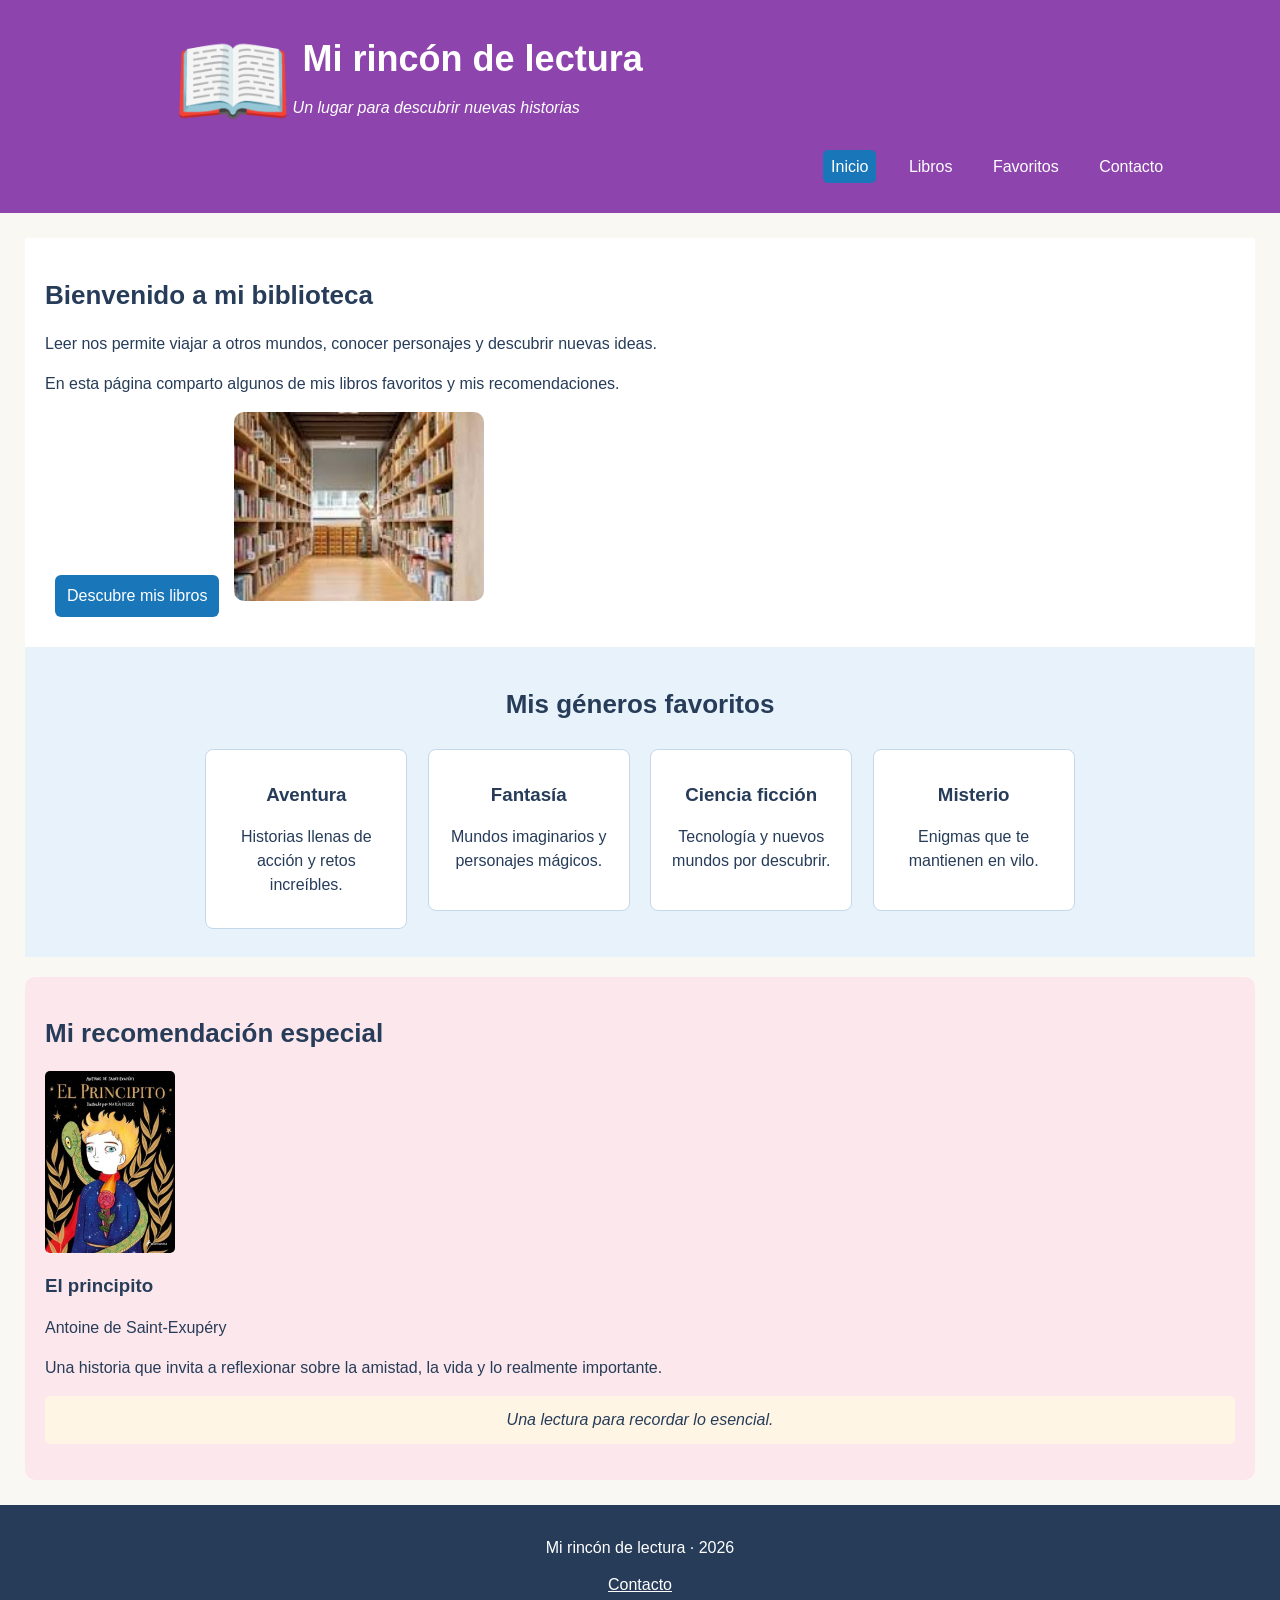
<file: index.html>
<!doctype html>
<html lang="es">
  <head>
    <meta charset="UTF-8" />
    <meta name="viewport" content="width=device-width, initial-scale=1.0" />
    <title>Mi rincón de lectura</title>
    <link rel="stylesheet" href="css/estilos.css" />
  </head>
  <body>
    <header id="cabecera">
      <div class="identidad">
       <span class="icono-libro">📖</span>
        <div>
          <h1>Mi rincón de lectura</h1>
          <p>Un lugar para descubrir nuevas historias</p>
        </div>
      </div>
      <nav>
        <a href="index.html" class="activo">Inicio</a>
        <a href="libros.html">Libros</a>
        <a href="#generos">Favoritos</a>
        <a href="#contacto">Contacto</a>
      </nav>
    </header>
    <main>
      <section id="inicio">
        <h2>Bienvenido a mi biblioteca</h2>
        <p>
          Leer nos permite viajar a otros mundos, conocer personajes y descubrir
          nuevas ideas.
        </p>
        <p>
          En esta página comparto algunos de mis libros favoritos y mis
          recomendaciones.
        </p>
        <a href="libros.html" class="boton"> Descubre mis libros </a>
        <img src="img/biblioteca.jpg" alt="Libros apilados junto a una taza" />
      </section>
      <section id="generos">
        <h2>Mis géneros favoritos</h2>

        <div class="genero">
          <h3>Aventura</h3>
          <p>Historias llenas de acción y retos increíbles.</p>
        </div>

        <div class="genero">
          <h3>Fantasía</h3>
          <p>Mundos imaginarios y personajes mágicos.</p>
        </div>

        <div class="genero">
          <h3>Ciencia ficción</h3>
          <p>Tecnología y nuevos mundos por descubrir.</p>
        </div>

        <div class="genero">
          <h3>Misterio</h3>
          <p>Enigmas que te mantienen en vilo.</p>
        </div>
      </section>
      <section id="recomendacion">
        <h2>Mi recomendación especial</h2>
        <img
          src="img/principito.jpg"
          alt="Portada del libro El principito"
          class="portada"
        />
        <h3>El principito</h3>
        <p>Antoine de Saint-Exupéry</p>
        <p>
          Una historia que invita a reflexionar sobre la amistad, la vida y lo
          realmente importante.
        </p>
        <p class="cita">Una lectura para recordar lo esencial.</p>
      </section>
    </main>

    <footer id="contacto">
      <p>Mi rincón de lectura · 2026</p>
      <a href="mailto:lectura@ejemplo.com">Contacto</a>
    </footer>
  </body>
</html>
</file>
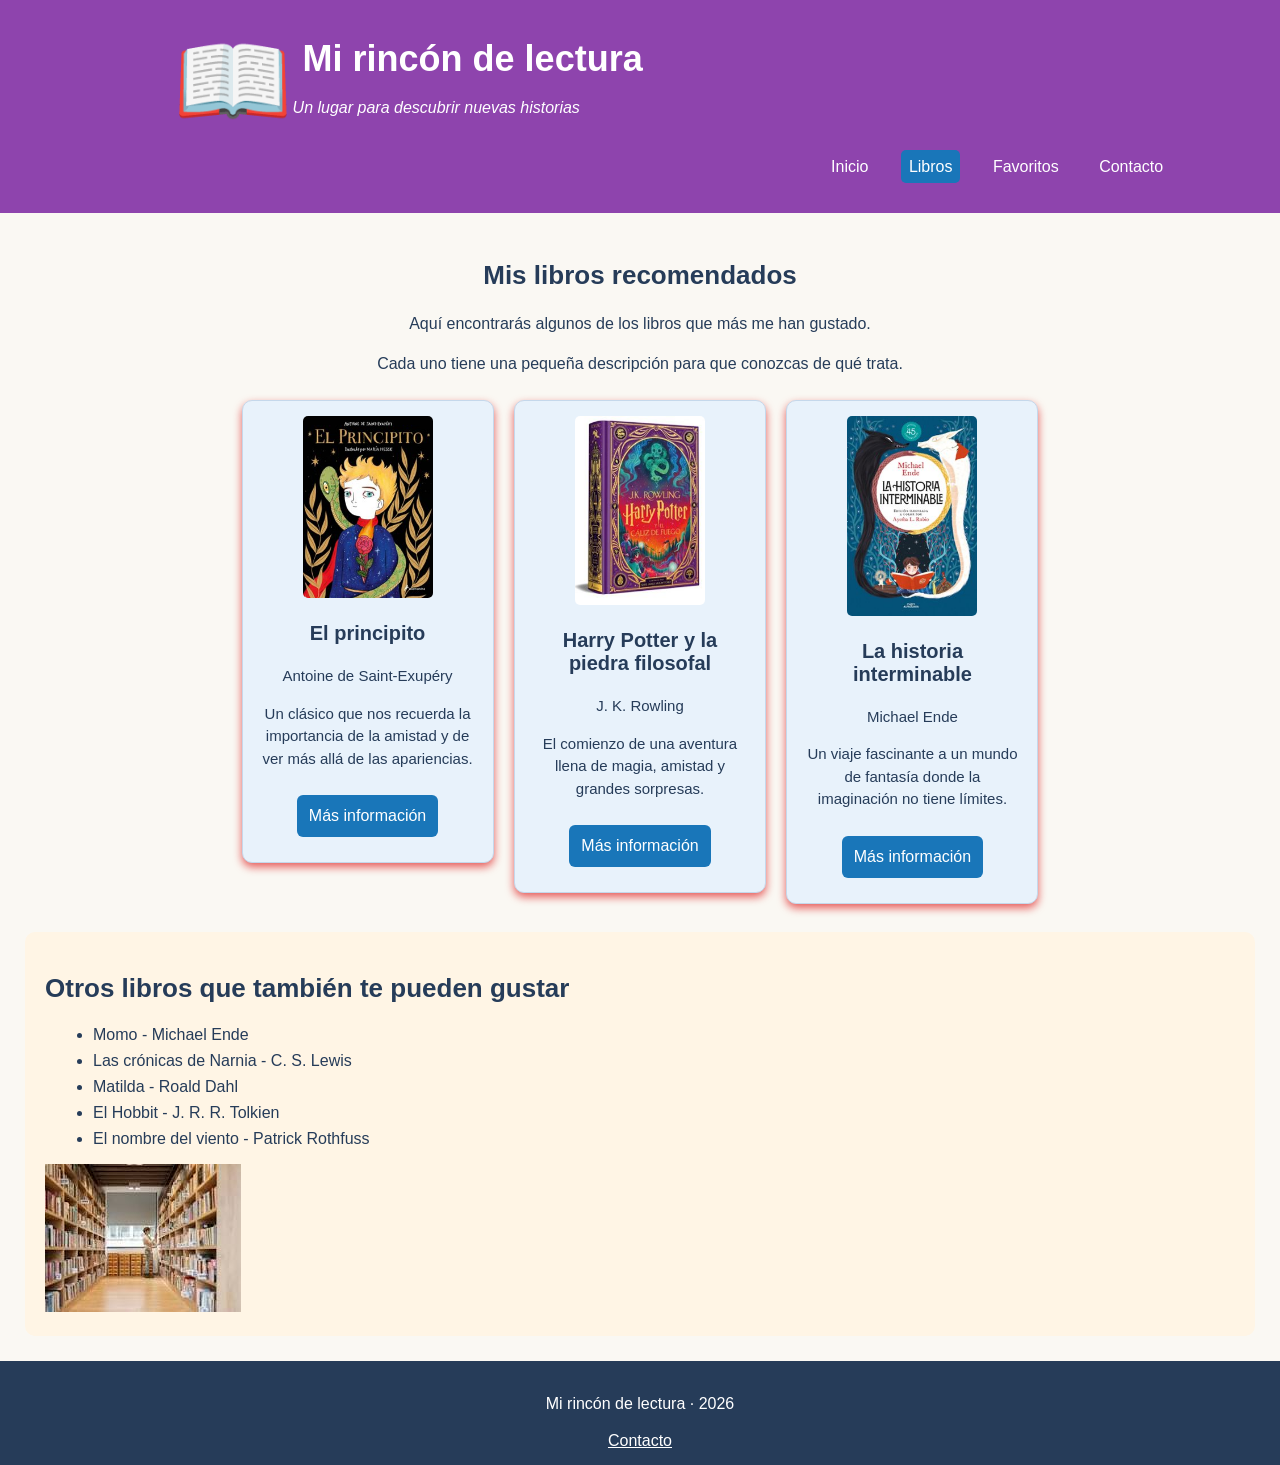
<file: libros.html>
<!doctype html>
<html lang="es">

<head>
  <meta charset="UTF-8" />
  <meta name="viewport" content="width=device-width, initial-scale=1.0" />
  <title>Mis libros recomendados</title>
  <link rel="stylesheet" href="css/estilos.css" />
</head>

<body>
  <header id="cabecera">
    <div class="identidad">
      <span class="icono-libro">📖</span>
      <div>
        <h1>Mi rincón de lectura</h1>
        <p>Un lugar para descubrir nuevas historias</p>
      </div>
    </div>
    <nav>
      <a href="index.html">Inicio</a>
      <a href="libros.html" class="activo">Libros</a>
      <a href="index.html#generos">Favoritos</a>
      <a href="#contacto">Contacto</a>
    </nav>
  </header>
  <main>
    <section id="catalogo">
      <div id="parrafos">
        <h2>Mis libros recomendados</h2>

        <p>Aquí encontrarás algunos de los libros que más me han gustado.</p>

        <p>
          Cada uno tiene una pequeña descripción para que conozcas de qué trata.

        </p>
      </div>
      <div class="tarjeta">
        <img src="img/principito.jpg" alt="Portada de El principito" class="portada" />

        <h3>El principito</h3>
        <p>Antoine de Saint-Exupéry</p>
        <p>
          Un clásico que nos recuerda la importancia de la amistad y de ver
          más allá de las apariencias.
        </p>

        <a href="https://es.wikipedia.org/wiki/El_principito" class="boton">
          Más información
        </a>
      </div>

      <div class="tarjeta">
        <img src="img/harry-potter.jpg" alt="Portada de Harry Potter" class="portada" />

        <h3>Harry Potter y la piedra filosofal</h3>
        <p>J. K. Rowling</p>
        <p>
          El comienzo de una aventura llena de magia, amistad y grandes
          sorpresas.
        </p>

        <a href="https://es.wikipedia.org/wiki/Harry_Potter_y_la_piedra_filosofal" class="boton">
          Más información
        </a>
      </div>

      <div class="tarjeta">
        <img src="img/historia-interminable.jpg" alt="Portada de La historia interminable" class="portada" />

        <h3>La historia interminable</h3>
        <p>Michael Ende</p>
        <p>
          Un viaje fascinante a un mundo de fantasía donde la imaginación no
          tiene límites.
        </p>

        <a href="https://es.wikipedia.org/wiki/La_historia_interminable" class="boton">
          Más información
        </a>
      </div>
    </section>
    <section id="otros-libros">
      <h2>Otros libros que también te pueden gustar</h2>

      
        <div id="varioslibros">
         
        
        <ul>
        <li>Momo - Michael Ende</li>
        <li>Las crónicas de Narnia - C. S. Lewis</li>
        <li>Matilda - Roald Dahl</li>
        <li>El Hobbit - J. R. R. Tolkien</li>
        <li>El nombre del viento - Patrick Rothfuss</li>
      </ul> <img src="img/biblioteca.jpg" alt="biblioteca">
      </div>
    </section>
  </main>
  <footer id="contacto">
    <p>Mi rincón de lectura · 2026</p>
    <a href="mailto:lectura@ejemplo.com">Contacto</a>
  </footer>
</body>

</html>
</file>
<file: css/estilos.css>
/* ===================================
   ESTILOS GENERALES
=================================== */

body {
    font-family: Arial, sans-serif;
    background-color: #faf8f3;
    color: #263c59;
    margin: 0;
}

main {
    padding: 25px;
}

h2 {
    color: #263c59;
    font-size: 26px;
}

p {
    line-height: 1.5;
}


/* ===================================
   CABECERA
=================================== */
.icono-libro{
    font-size: 6em;
}
#cabecera {
    background-color: #8e44ad;
    color: white;
    text-align: center;
    padding: 25px;
}

#cabecera h1 {
    font-size: 36px;
    margin: 10px;
}

#cabecera p {
    font-style: italic;
}
.identidad{
    display: flex;
    align-items: center;
    text-align: start;
    padding-left: 12%;
    margin:0;
}

/* ===================================
   NAVEGACIÓN
=================================== */

nav {
    margin-top: 20px;
    text-align: end;
    padding-right: 6%;
    padding-bottom: 1%;
}

nav a {
    color: white;
    text-decoration: none;
    margin: 10px;
    padding: 8px;
}

nav a:hover {
    background-color: #1976b9;
    border-radius: 5px;
}

nav a.activo {
    background-color: #1976b9;
    border-radius: 5px;
}

/* ===================================
   BIENVENIDA
=================================== */

#inicio {
    padding: 20px;
    background-color: white;
}

#inicio img {
    width: 250px;
    border-radius: 10px;
}

.boton {
    display: inline-block;
    background-color: #1976b9;
    color: white;
    padding: 12px;
    margin: 10px;
    text-decoration: none;
    border-radius: 6px;
    transition: transform 3s, background-color 3s;
}
.boton:hover{
    transform: scale(2.5);
    background-color: red;
}


/* ===================================
   GÉNEROS LITERARIOS
=================================== */

#generos {
    background-color: #e8f2fb;
    padding: 20px;
    text-align: center;
}

.genero {
    display: inline-block;
    vertical-align: top;
    background-color: white;
    width: 170px;
    min-height: 130px;
    margin: 8px;
    padding: 15px;
    border: 1px solid #c5d8eb;
    border-radius: 8px;
}

.genero h3 {
    color: #263c59;
}


/* ===================================
   RECOMENDACIÓN ESPECIAL
=================================== */

#recomendacion {
    background-color: #fce8ec;
    padding: 20px;
    margin-top: 20px;
    border-radius: 10px;
}

.portada {
    width: 130px;
    border-radius: 5px;
}
.portada:hover{
    /*transform: scale(0.5);*/ 
    transform:rotate(15deg);
}

.cita {
    background-color: #fff5e5;
    padding: 12px;
    font-style: italic;
    text-align: center;
    border-radius: 6px;
}


/* ===================================
   CATÁLOGO DE LIBROS
=================================== */

#catalogo {
    text-align: center;
}

.tarjeta {
    display: inline-block;
    vertical-align: top;
    width: 220px;
    min-height: 420px;
    background-color: #e8f2fb;
    border: 1px solid #c5d8eb;
    border-radius: 10px;
    padding: 15px;
    margin: 8px;
    text-align: center;
    box-shadow: 0 4px 8px rgba(219, 7, 7, 0.651);
    transition: transform 5s ease, box-shadow 5s ease;
    
}
.tarjeta h3 {
    font-size: 20px;
}

.tarjeta p {
    font-size: 15px;
}
.tarjeta:hover{
    transform: translateY(-10px) scale(1.05);
    box-shadow: 0 8px 16px rgba(228, 14, 14, 0.637);

}


/* ===================================
   OTRAS RECOMENDACIONES
=================================== */

#otros-libros {
    background-color: #fff5e5;
    padding: 20px;
    margin-top: 20px;
    border-radius: 10px;
}

#otros-libros li {
    margin: 8px;
}


/* ===================================
   PIE DE PÁGINA
=================================== */

footer {
    background-color: #263c59;
    color: white;
    text-align: center;
    padding: 15px;
}

footer a {
    color: white;
}

@Keyframes cambiarColor {
0%{
    color: #0d85db;
}
50%{
    color: #c91818;
}
100%{
    color: #0aaa52;
}
}
h1{
    animation: cambiarColor;
    animation-duration: 10s;
    animation-direction: alternate;

    animation-iteration-count: infinite;

}
@Keyframes mover{
    from{
        transform: translateX(0px);
    }
    to{
        
        transform: translateX(200px);
    }
}

    .tarjeta{
        animation: mover 3s ease-in;
    }

@Keyframes girar{
    from{
        transform: rotate(0deg);
    }
    to{
        transform: rotate(360deg);
    }
}
.portada{
    animation: girar 3s;
}
@Keyframes aparecer{
    from{
        opacity: 0;
        
    }
    to{
        opacity: 1;
    }
}
#inicio{
    animation: aparecer 5s;
}
@Keyframes palpita{
    0%{
        transform: scale(1);
    }
    50%{
        transform: scale(1.2);
    }
    100%{
        transform: scale(1);
    }
    
    


}
#inicio img{
    animation: palpita 3s infinite;
}
@Keyframes retraso{
    from{
        opacity: 0;
        
    }
    to{
        opacity: 1;
    }
    
    
    
}
.h1{    
    animation: retraso 5s infinite;

}
</file>
